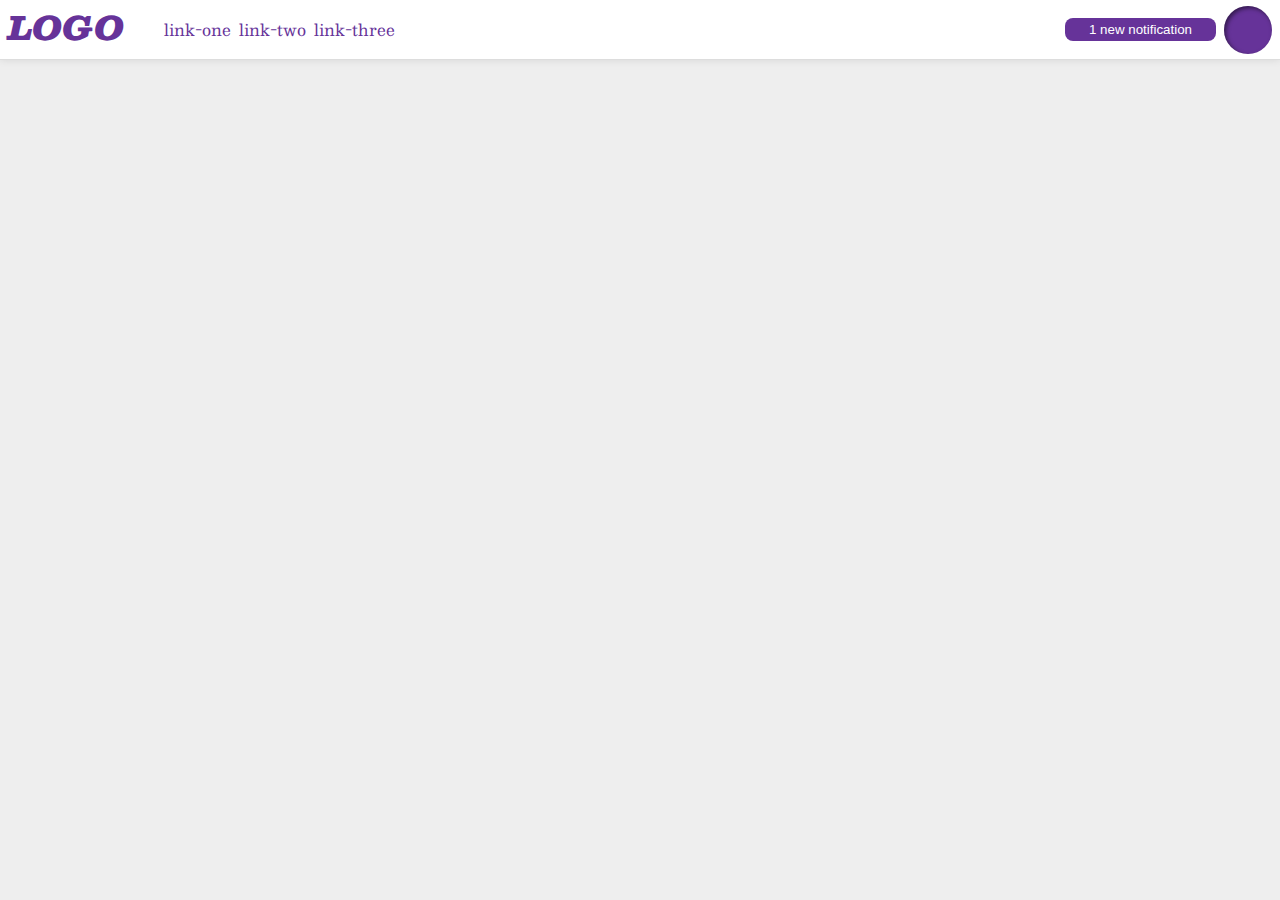
<file: flex/03-flex-header-2/index.html>
<!DOCTYPE html>
<html lang="en">
  <head>
    <meta charset="UTF-8">
    <meta http-equiv="X-UA-Compatible" content="IE=edge">
    <meta name="viewport" content="width=device-width, initial-scale=1.0">
    <title>Flex Header 2</title>
    <link rel="stylesheet" href="style.css">
  </head>
  <body>
    <div class="header">
      <div class="logo">
        LOGO
      </div>
      <ul class="links">
        <li><a href="google.com">link-one</a></li>
        <li><a href="google.com">link-two</a></li>
        <li><a href="google.com">link-three</a></li>
      </ul>
      <div class="two">
       <button class="notifications">
        1 new notification
       </button>
       <div class="profile-image"></div>
      </div>
    </div>
  </body>
</html>
</file>
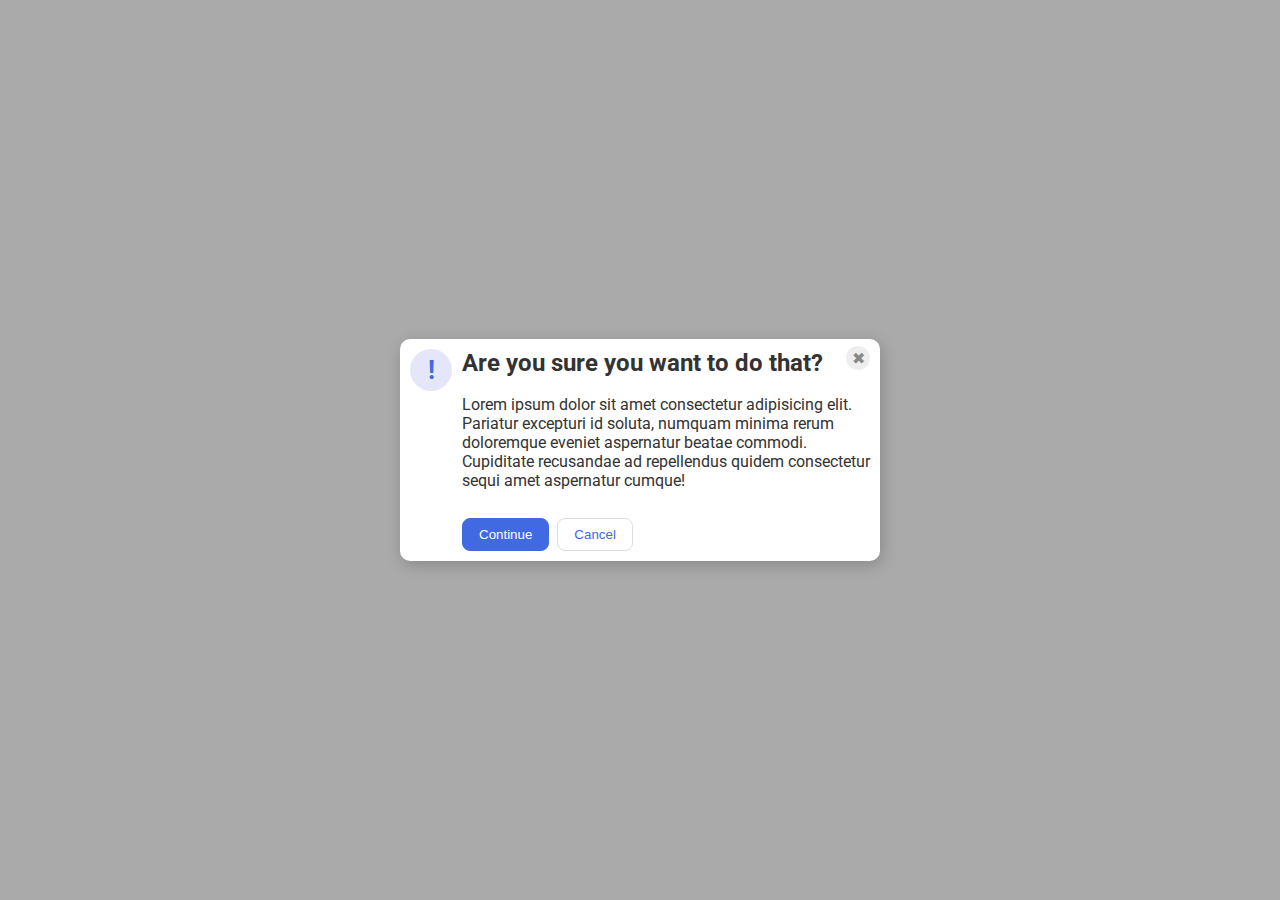
<file: flex/05-flex-modal/index.html>
<!DOCTYPE html>
<html lang="en">
  <head>
    <meta charset="UTF-8">
    <meta http-equiv="X-UA-Compatible" content="IE=edge">
    <meta name="viewport" content="width=device-width, initial-scale=1.0">
    <link rel="stylesheet" href="style.css">
    <title>Modal</title>
  </head>
  <body>
    <div class="modal">
      <div class="icon">!</div>
      <div class="all">
        <div class="two">
      <div class="header">Are you sure you want to do that?</div>
      <div class="close-button">✖</div>
    </div>
      <div class="text">Lorem ipsum dolor sit amet consectetur adipisicing elit. Pariatur excepturi id soluta, numquam minima rerum doloremque eveniet aspernatur beatae commodi. Cupiditate recusandae ad repellendus quidem consectetur sequi amet aspernatur cumque!</div>
      <div class="cc">
      <button class="continue">Continue</button>
      <button class="cancel">Cancel</button>
    </div>
    </div>
    </div>
  </body>
</html>
</file>
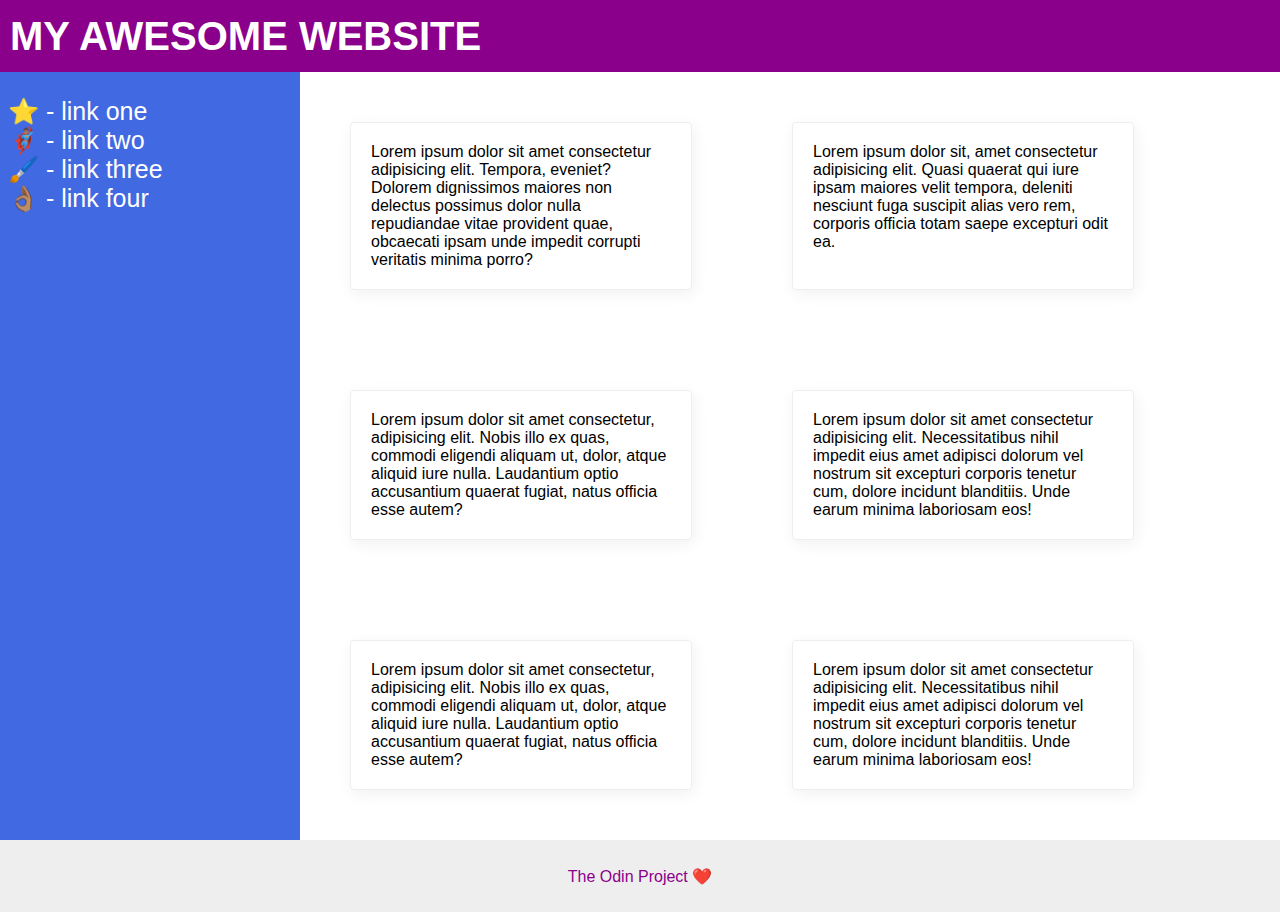
<file: flex/07-flex-layout-2/index.html>
<!DOCTYPE html>
<html lang="en">
  <head>
    <meta charset="UTF-8">
    <meta http-equiv="X-UA-Compatible" content="IE=edge">
    <meta name="viewport" content="width=device-width, initial-scale=1.0">
    <title>The Holy Grail</title>
    <link rel="stylesheet" href="style.css">
  </head>
  <body>
    <div class="header">
      <a>MY AWESOME WEBSITE</a>
    </div>
     <div class="contents">
    <div class="sidebar">
      <ul>
        <li><a href="#">⭐ - link one</a></li>
        <li><a href="#">🦸🏽‍♂️ - link two</a></li>
        <li><a href="#">🖌️ - link three</a></li>
        <li><a href="#">👌🏽 - link four</a></li>
      </ul>
    </div>
    <div class="cards">
    <div class="card">Lorem ipsum dolor sit amet consectetur adipisicing elit. Tempora, eveniet? Dolorem dignissimos maiores non delectus possimus dolor nulla repudiandae vitae provident quae, obcaecati ipsam unde impedit corrupti veritatis minima porro?</div>
    <div class="card">Lorem ipsum dolor sit, amet consectetur adipisicing elit. Quasi quaerat qui iure ipsam maiores velit tempora, deleniti nesciunt fuga suscipit alias vero rem, corporis officia totam saepe excepturi odit ea.</div>
    <div class="card">Lorem ipsum dolor sit amet consectetur, adipisicing elit. Nobis illo ex quas, commodi eligendi aliquam ut, dolor, atque aliquid iure nulla. Laudantium optio accusantium quaerat fugiat, natus officia esse autem?</div>
    <div class="card">Lorem ipsum dolor sit amet consectetur adipisicing elit. Necessitatibus nihil impedit eius amet adipisci dolorum vel nostrum sit excepturi corporis tenetur cum, dolore incidunt blanditiis. Unde earum minima laboriosam eos!</div>
    <div class="card">Lorem ipsum dolor sit amet consectetur, adipisicing elit. Nobis illo ex quas, commodi eligendi aliquam ut, dolor, atque aliquid iure nulla. Laudantium optio accusantium quaerat fugiat, natus officia esse autem?</div>
    <div class="card">Lorem ipsum dolor sit amet consectetur adipisicing elit. Necessitatibus nihil impedit eius amet adipisci dolorum vel nostrum sit excepturi corporis tenetur cum, dolore incidunt blanditiis. Unde earum minima laboriosam eos!</div>
  </div>
  </div> 
    
    <div class="footer">
      The Odin Project ❤️
    </div>
  </body>
</html>
</file>
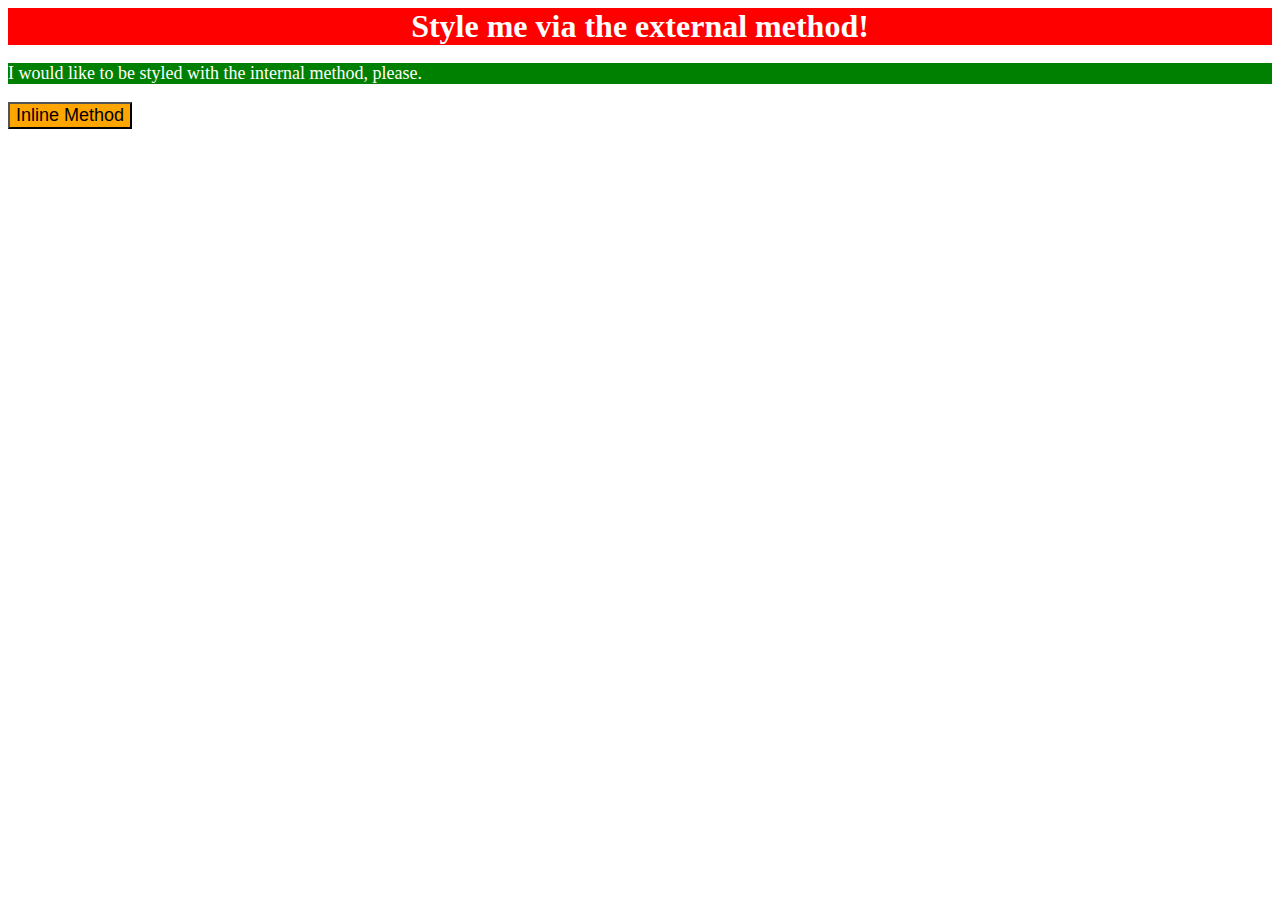
<file: foundations/01-css-methods/index.html>
<!DOCTYPE html>
<html lang="en">
  <head>
    <meta charset="UTF-8">
    <meta http-equiv="X-UA-Compatible" content="IE=edge">
    <meta name="viewport" content="width=device-width, initial-scale=1.0">
    <title>Methods for Adding CSS</title>
    <style>
      p{
        background-color: green;
        color: white;
        font-size: 18px;
      }
    </style>
    <link rel="stylesheet" href="style.css">
  </head>
  <body>
    <div>Style me via the external method!</div>
    <p>I would like to be styled with the internal method, please.</p>
    <button style="background-color: orange; font-size: 18px;">Inline Method</button>
  </body>
</html>
</file>
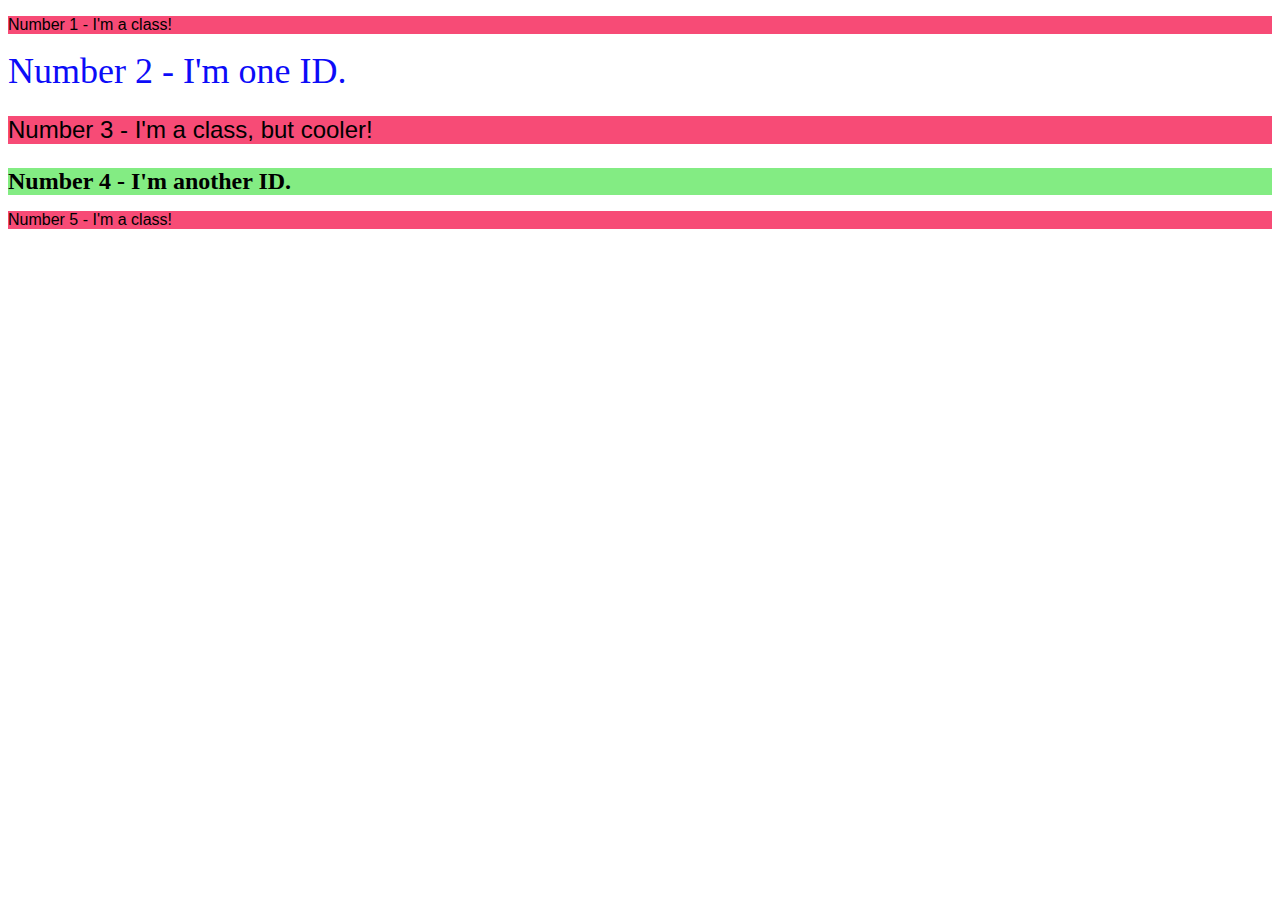
<file: foundations/02-class-id-selectors/index.html>
<!DOCTYPE html>
<html lang="en">
  <head>
    <meta charset="UTF-8">
    <meta http-equiv="X-UA-Compatible" content="IE=edge">
    <meta name="viewport" content="width=device-width, initial-scale=1.0">
    <title>Class and ID Selectors</title>
    <link rel="stylesheet" href="style.css">
  </head>
  <body>
    <p id="first" class="odd">Number 1 - I'm a class!</p>
    <div id="second" class="even">Number 2 - I'm one ID.</div>
    <p class="third odd">Number 3 - I'm a class, but cooler!</p>
    <div id="fourth" class="even">Number 4 - I'm another ID.</div>
    <p id="fifth" class="odd">Number 5 - I'm a class!</p>
  </body>
</html>
</file>
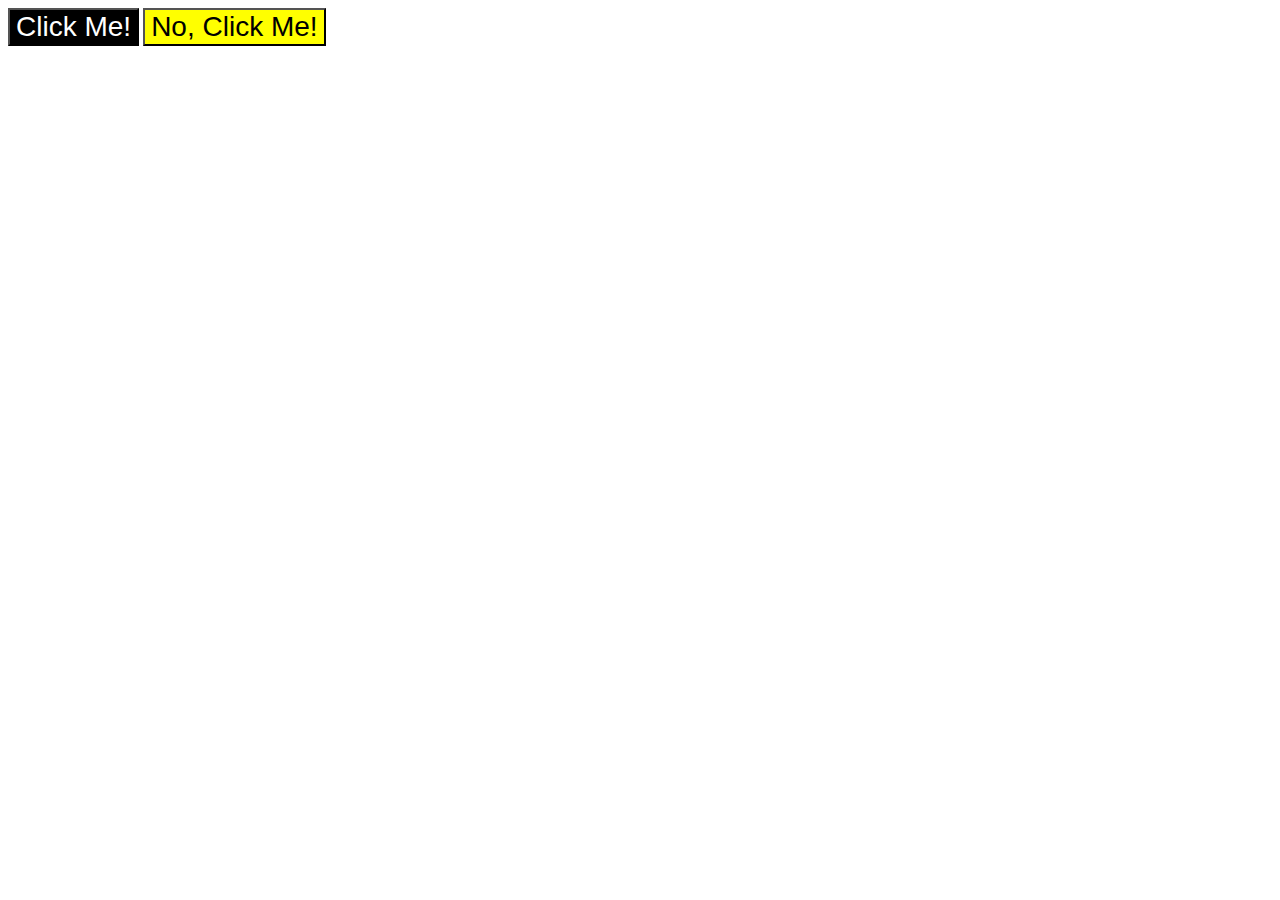
<file: foundations/03-grouping-selectors/index.html>
<!DOCTYPE html>
<html lang="en">
  <head>
    <meta charset="UTF-8">
    <meta http-equiv="X-UA-Compatible" content="IE=edge">
    <meta name="viewport" content="width=device-width, initial-scale=1.0">
    <title>Grouping Selectors</title>
    <link rel="stylesheet" href="style.css">
  </head>
  <body>
    <button class="one ">Click Me!</button>
    <button class="two ">No, Click Me!</button>
  </body>
</html>
</file>
<file: flex/03-flex-header-2/style.css>
/* this is some magical font-importing.  
you'll learn about it later. */
@import url('https://fonts.googleapis.com/css2?family=Besley:ital,wght@0,400;1,900&display=swap');

body {
  margin: 0;
  background: #eee;
  font-family: Besley, serif;
}

.header {
  background: white;
  border-bottom: 1px solid #ddd;
  box-shadow: 0 0 8px rgba(0,0,0,.1);
  display: flex;
}

.profile-image {
  background: rebeccapurple;
  box-shadow: inset 2px 2px 4px rgba(0,0,0,.5);
  border-radius: 50%;
  width: 48px;
  height: 48px;
  align-self: center;
}

.logo {
  color: rebeccapurple;
  font-size: 32px;
  font-weight: 900;
  font-style: italic;
  justify-self: left;
  margin-left: 8px;
}

button {
  border: none;
  border-radius: 8px;
  background: rebeccapurple;
  color: white;
  padding: 4px 24px;
  align-self: center;
}

a {
  /* this removes the line under our links */
  text-decoration: none;
  color: rebeccapurple;
}

ul {
  list-style-type: none;
  display: flex;
  align-self: flex-start;
  gap: 8px;
}
.two{
  display: flex;
  margin-left: auto;
  gap: 8px;
  margin-right: 8px;
  align-content: center;
}
</file>
<file: flex/05-flex-modal/style.css>
@import url('https://fonts.googleapis.com/css2?family=Roboto:wght@400;700&display=swap');

html, body {
  height: 100%;
}

body {
  font-family: Roboto, sans-serif;
  margin: 0;
  background: #aaa;
  color: #333;
  /* I'll give you this one for free lol */
  display: flex;
  align-items: center;
  justify-content: center;
}

.modal {
  background: white;
  width: 480px;
  border-radius: 10px;
  box-shadow: 2px 4px 16px rgba(0,0,0,.2);
}

.icon {
  color: royalblue;
  font-size: 26px;
  font-weight: 700;
  background: lavender;
  width: 42px;
  height: 42px;
  border-radius: 50%;
  display: flex;
  align-items: center;
  justify-content: center;
  flex-shrink: 0;
  margin: 10px;
}

.close-button {
  background: #eee;
  border-radius: 50%;
  color: #888;
  font-weight: 400;
  font-size: 16px;
  height: 24px;
  width: 24px;
  display: flex;
  align-items: center;
  justify-content: center;
  align-self: center;
  margin-left: auto;
  margin-right: 10px;
}

button {
  padding: 8px 16px;
  border-radius: 8px;
}

button.continue {
  background: royalblue;
  border: 1px solid royalblue;
  color: white;
}

button.cancel {
  background: white;
  border: 1px solid #ddd;
  color: royalblue;
}
.two{
  display: flex;
}
.all{
  display: flex;
  flex-direction: column;
  gap: 8px;
}
.modal{
  display: flex;
}
.cc{
  display: flex;
  flex-direction: row;
  gap: 8px;
  margin: 10px;
  margin-left: 0px;
}
.header{
  margin-top: 10px;
  font-weight:bold;
  font-size: 24px;
}
.text{
  margin: 10px;
  margin-left: 0px;
}
</file>
<file: flex/07-flex-layout-2/style.css>
body {
  font-family: -apple-system, BlinkMacSystemFont, 'Segoe UI', Roboto, Oxygen, Ubuntu, Cantarell, 'Open Sans', 'Helvetica Neue', sans-serif;
  margin: 0;
  min-height: 100vh;
  display: flex;
  flex-direction: column;
  justify-content: space-between;
}

.header {
  height: 72px;
  background: darkmagenta;
  color: white;
  font-size: 40px;
  align-items: center;
  display: flex;
  font-weight: bolder;
}

.footer {
  height: 72px;
  background: #eee;
  color: darkmagenta;
  display: flex;
  align-items: center;
  justify-content: center;
}

.sidebar {
  width: 300px;
  background: royalblue;
  box-sizing: border-box;
  flex-grow: 1;
  display: flex;
  font-size: 25px;
  flex-shrink: 0;
}
.contents{
  display: flex;
  flex-direction: row;
  flex-grow: 1;
}
.card{
  border: 1px solid #eee;
  box-shadow: 2px 4px 16px rgba(0,0,0,.06);
  border-radius: 4px;
  max-width: 300px;
  display: flex;
  flex-wrap: wrap;
  padding: 20px;
  margin: 50px;
}
ul{
  list-style: none;
  padding-left: 8px;
}
a{
  color: white;
  text-decoration: none;
}
.cards{
  display: flex;
  flex-wrap: wrap;
}
.header a{
  margin-left: 10px;
}
</file>
<file: foundations/01-css-methods/style.css>
div{
    background-color: red;
    color: white;
    font-size: 32px;
    text-align: center;
    font-weight: bold;
}
</file>
<file: foundations/02-class-id-selectors/style.css>
.odd{
    background-color: rgb(247, 75, 118);
    font-family: verdana, sans-serif, 'Deja Vu sans'; 
}
#second{
    color: rgb(12, 12, 248);
    font-size: 36px;
}
.third{
    font-size: 24px;
}
#fourth{
    background-color: rgb(131, 236, 131);
    font-size: 24px;
    font-weight: bold;
}
</file>
<file: foundations/03-grouping-selectors/style.css>
.one,
.two{
    font-size: 28px;
    font-family: helvetica, 'times new roman', 'sans-serif';
}
.one{
    background-color: black;
    color: white;
}
.two{
    background-color: yellow;
}
</file>
